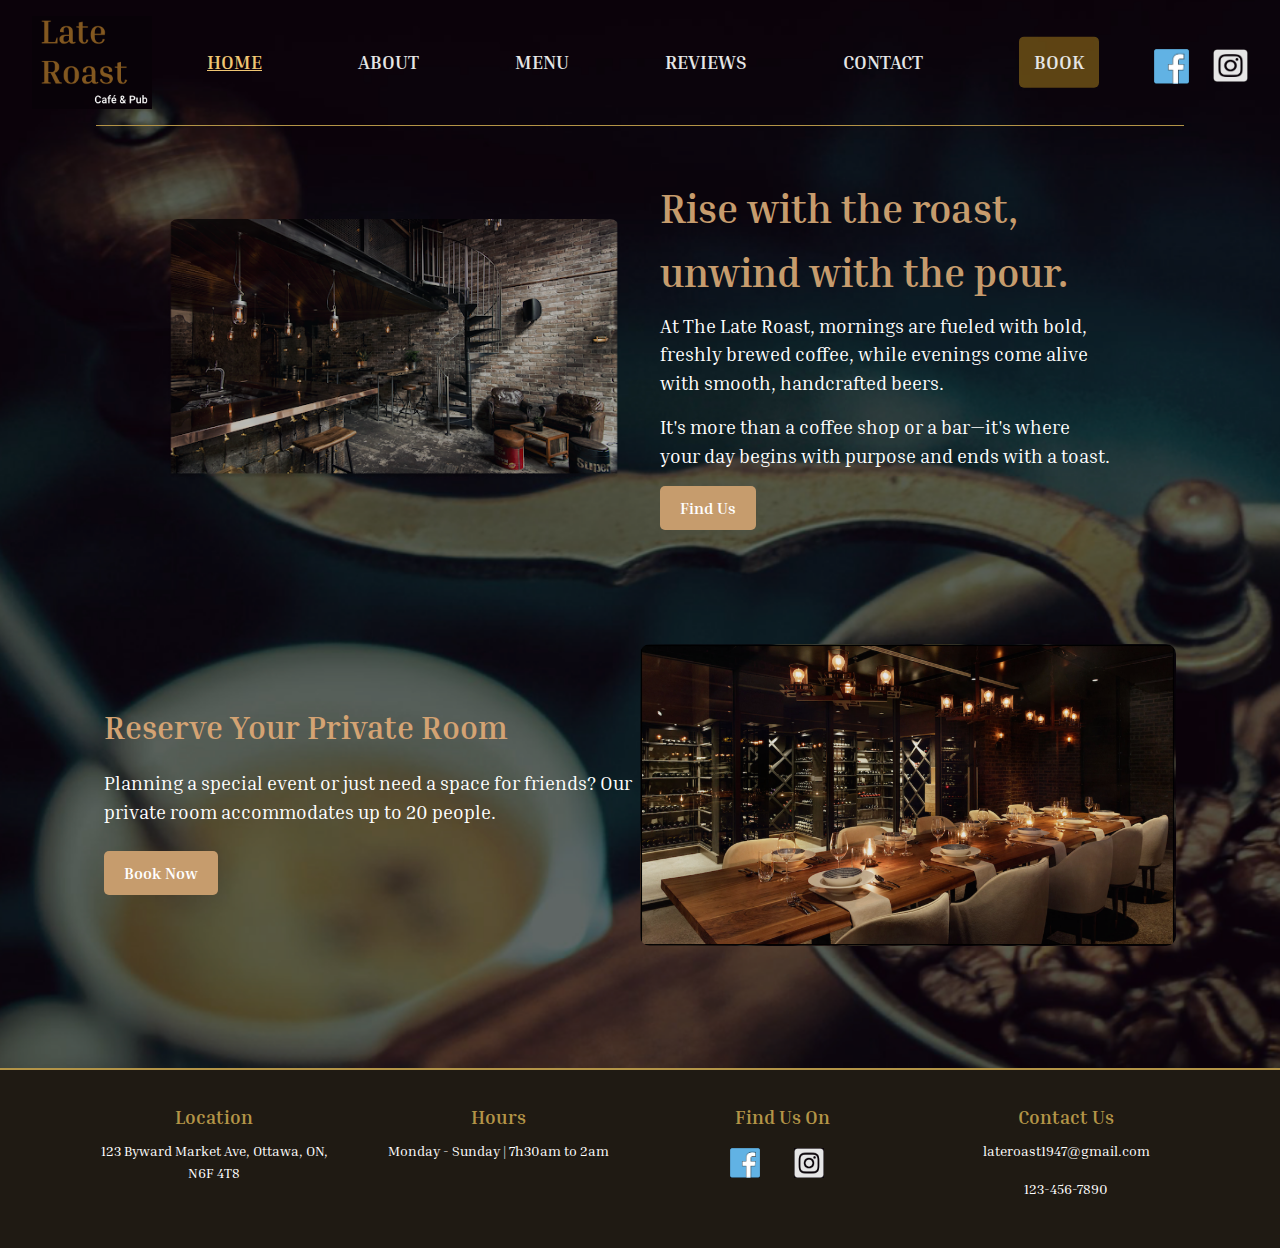
<file: index.html>
<!DOCTYPE html>
<html lang="en">
  <head>
    <meta charset="UTF-8" />
    <meta name="viewport" content="width=device-width, initial-scale=1.0" />
    <meta />
    <title>The Late Roast | Home</title>
    <!-- CSS Link -->
    <link rel="stylesheet" href="css/style.css" />
    <!-- JavaScript defer toload after HTML -->
    <script defer src="js/script.js"></script>
  </head>
  <body id="home">
    <!-- ========== HEADER ========== -->
    <header id="main-header">
      <div class="logo">
        <a href="index.html">
          <img src="images/Late Roast Logo.png" alt="The Late Roast Logo" />
        </a>
      </div>
      <nav class="main-nav">
        <ul>
          <li><a href="index.html" class="active">Home</a></li>
          <li><a href="about.html">About</a></li>
          <li><a href="menu.html">Menu</a></li>
          <li><a href="reviews.html">Reviews</a></li>
          <li><a href="contact.html">Contact</a></li>
          <li class="book-button">
            <a href="book.html">Book</a>
            <div class="book-bg"></div>
            <!-- Semi-transparent rectangle -->
          </li>
        </ul>
      </nav>
      <!-- Social Media Icons -->
      <div class="social-icons">
        <a href="https://www.facebook.com" target="_blank">
          <img src="images/Facebook Icon.png" alt="Facebook" />
        </a>
        <a href="https://www.instagram.com" target="_blank">
          <img src="images/IG Logo.png" alt="Instagram" />
        </a>
      </div>
    </header>

    <!-- Shorter Golden Line -->
    <div class="header-line"></div>

    <!-- ========== Home SECTION ========== -->
    <!-- HERO SECTION -->
    <section class="hero">
      <div class="hero-container">
        <div class="hero-image">
          <img src="images/image 1 (P1).png" alt="Cafe Interior" />
        </div>
        <div class="hero-content">
          <h1>Rise with the roast, unwind with the pour.</h1>
          <p>
            At The Late Roast, mornings are fueled with bold, freshly brewed
            coffee, while evenings come alive with smooth, handcrafted beers.
          </p>
          <p>
            It's more than a coffee shop or a bar—it's where your day begins
            with purpose and ends with a toast.
          </p>
          <button class="btn-gold">Find Us</button>
        </div>
      </div>
    </section>

    <!-- PRIVATE ROOM SECTION -->
    <section class="private-room">
      <div class="private-room-content">
        <h2>Reserve Your Private Room</h2>
        <p>
          Planning a special event or just need a space for friends? Our private
          room accommodates up to 20 people.
        </p>
        <button class="btn-gold">Book Now</button>
      </div>
      <div class="private-room-image">
        <img src="images/image 1 (P6).png" alt="Private Room" />
      </div>
    </section>

    <!-- ========== FOOTER ========== -->
    <footer id="main-footer">
      <div class="footer-container">
        <!-- Location Section -->
        <div class="footer-section">
          <h3>Location</h3>
          <p>123 Byward Market Ave, Ottawa, ON, N6F 4T8</p>
        </div>

        <!-- Hours Section -->
        <div class="footer-section">
          <h3>Hours</h3>
          <p>Monday - Sunday | 7h30am to 2am</p>
        </div>

        <!-- Social Media Section -->
        <div class="footer-section">
          <h3>Find Us On</h3>
          <div class="social-icons">
            <a href="https://www.facebook.com" target="_blank">
              <img src="images/Facebook Icon.png" alt="Facebook" />
            </a>
            <a href="https://www.instagram.com" target="_blank">
              <img src="images/IG Logo.png" alt="Instagram" />
            </a>
          </div>

          <!-- Contact Section -->
        </div>
        <div class="footer-section">
          <h3>Contact Us</h3>
          <p>lateroast1947@gmail.com</p>
          <p>123-456-7890</p>
        </div>
      </div>
    </footer>
  </body>
</html>
</file>
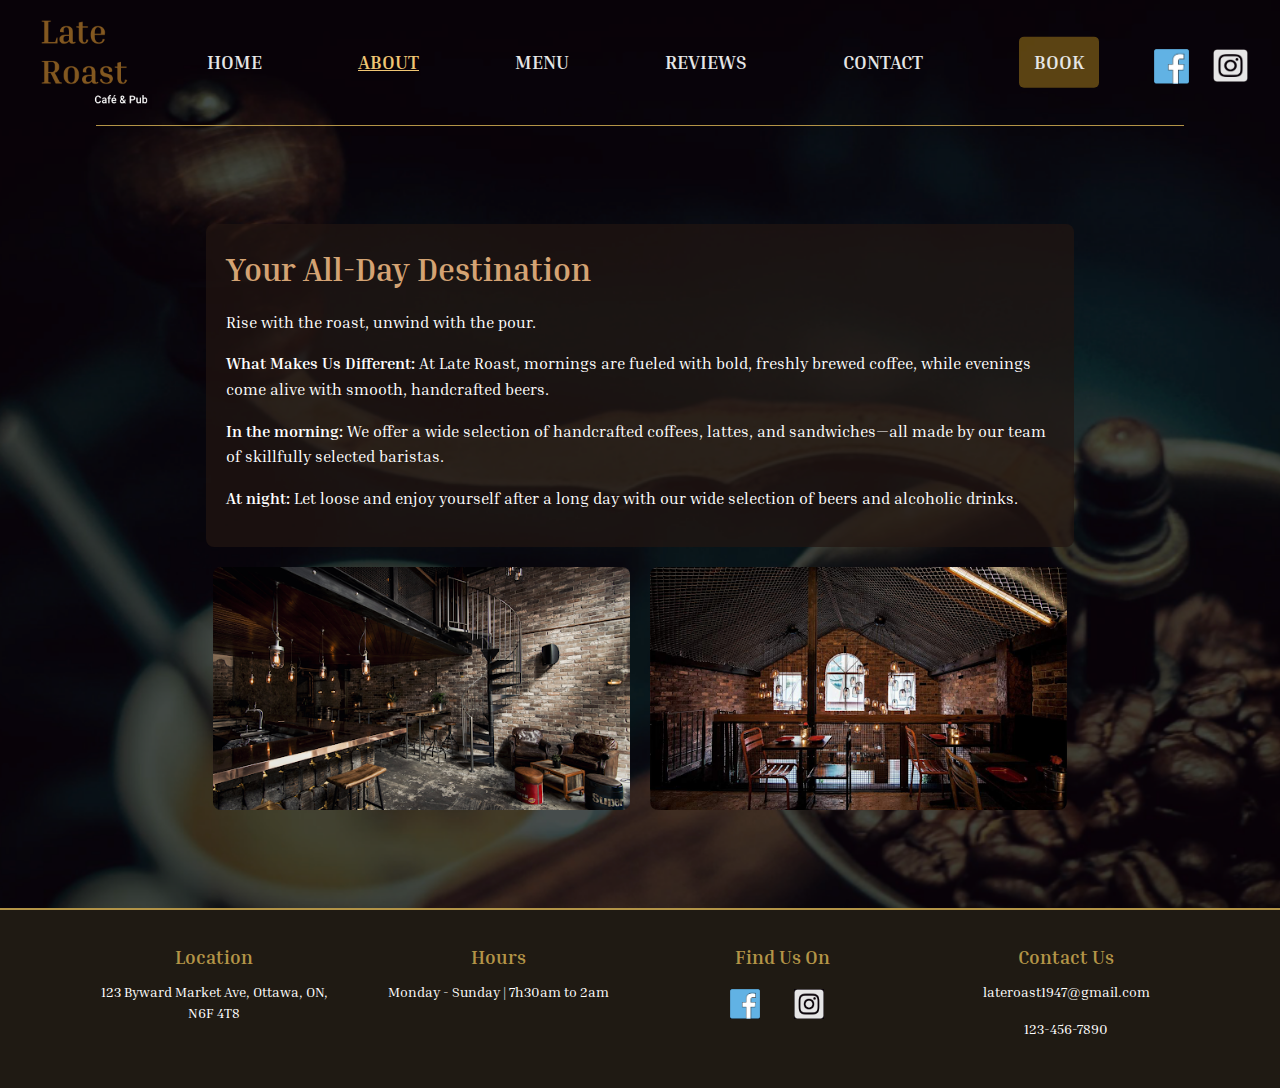
<file: about.html>
<!DOCTYPE html>
<html lang="en">
  <head>
    <meta charset="UTF-8" />
    <meta name="viewport" content="width=device-width, initial-scale=1.0" />
    <meta />
    <title>The Late Roast | About</title>
    <!-- Link to CSS & JS -->
    <link rel="stylesheet" href="css/style.css" />
    <script defer src="js/script.js"></script>
  </head>
  <body id="about">
    <!-- ========== HEADER ========== -->
    <header id="main-header">
      <div class="logo">
        <a href="index.html">
          <img src="images/Late Roast Logo.png" alt="The Late Roast Logo" />
        </a>
      </div>
      <nav class="main-nav">
        <ul>
          <li><a href="index.html">Home</a></li>
          <li><a href="about.html" class="active">About</a></li>
          <li><a href="menu.html">Menu</a></li>
          <li><a href="reviews.html">Reviews</a></li>
          <li><a href="contact.html">Contact</a></li>
          <li class="book-button">
            <a href="book.html">Book</a>
            <div class="book-bg"></div>
            <!-- Semi-transparent rectangle -->
          </li>
        </ul>
      </nav>
      <!-- Social Media Icons -->
      <div class="social-icons">
        <a href="https://www.facebook.com" target="_blank">
          <img src="images/Facebook Icon.png" alt="Facebook" />
        </a>
        <a href="https://www.instagram.com" target="_blank">
          <img src="images/IG Logo.png" alt="Instagram" />
        </a>
      </div>
    </header>
    <!-- Shorter Golden Line -->
    <div class="header-line"></div>

    <!-- ========== ABOUT-SPECIFIC SECTION ========== -->
    <section id="about-section">
      <div class="about-text">
        <h2>Your All-Day Destination</h2>
        <p>Rise with the roast, unwind with the pour.</p>
        <p>
          <strong>What Makes Us Different:</strong> At Late Roast, mornings are
          fueled with bold, freshly brewed coffee, while evenings come alive
          with smooth, handcrafted beers.
        </p>
        <p>
          <strong>In the morning:</strong> We offer a wide selection of
          handcrafted coffees, lattes, and sandwiches—all made by our team of
          skillfully selected baristas.
        </p>
        <p>
          <strong>At night:</strong> Let loose and enjoy yourself after a long
          day with our wide selection of beers and alcoholic drinks.
        </p>
      </div>

      <div class="about-images">
        <img src="images/image 1 (P2).png" alt="Bar Interior" />
        <img src="images/image 2 (P2).png" alt="Lounge Seating" />
      </div>
    </section>

    <!-- ========== FOOTER ========== -->
    <footer id="main-footer">
      <div class="footer-container">
        <!-- Location Section -->
        <div class="footer-section">
          <h3>Location</h3>
          <p>123 Byward Market Ave, Ottawa, ON, N6F 4T8</p>
        </div>

        <!-- Hours Section -->
        <div class="footer-section">
          <h3>Hours</h3>
          <p>Monday - Sunday | 7h30am to 2am</p>
        </div>

        <!-- Social Media Section -->
        <div class="footer-section">
          <h3>Find Us On</h3>
          <div class="social-icons">
            <a href="https://www.facebook.com" target="_blank">
              <img src="images/Facebook Icon.png" alt="Facebook" />
            </a>
            <a href="https://www.instagram.com" target="_blank">
              <img src="images/IG Logo.png" alt="Instagram" />
            </a>
          </div>

          <!-- Contact Section -->
        </div>
        <div class="footer-section">
          <h3>Contact Us</h3>
          <p>lateroast1947@gmail.com</p>
          <p>123-456-7890</p>
        </div>
      </div>
    </footer>
  </body>
</html>
</file>
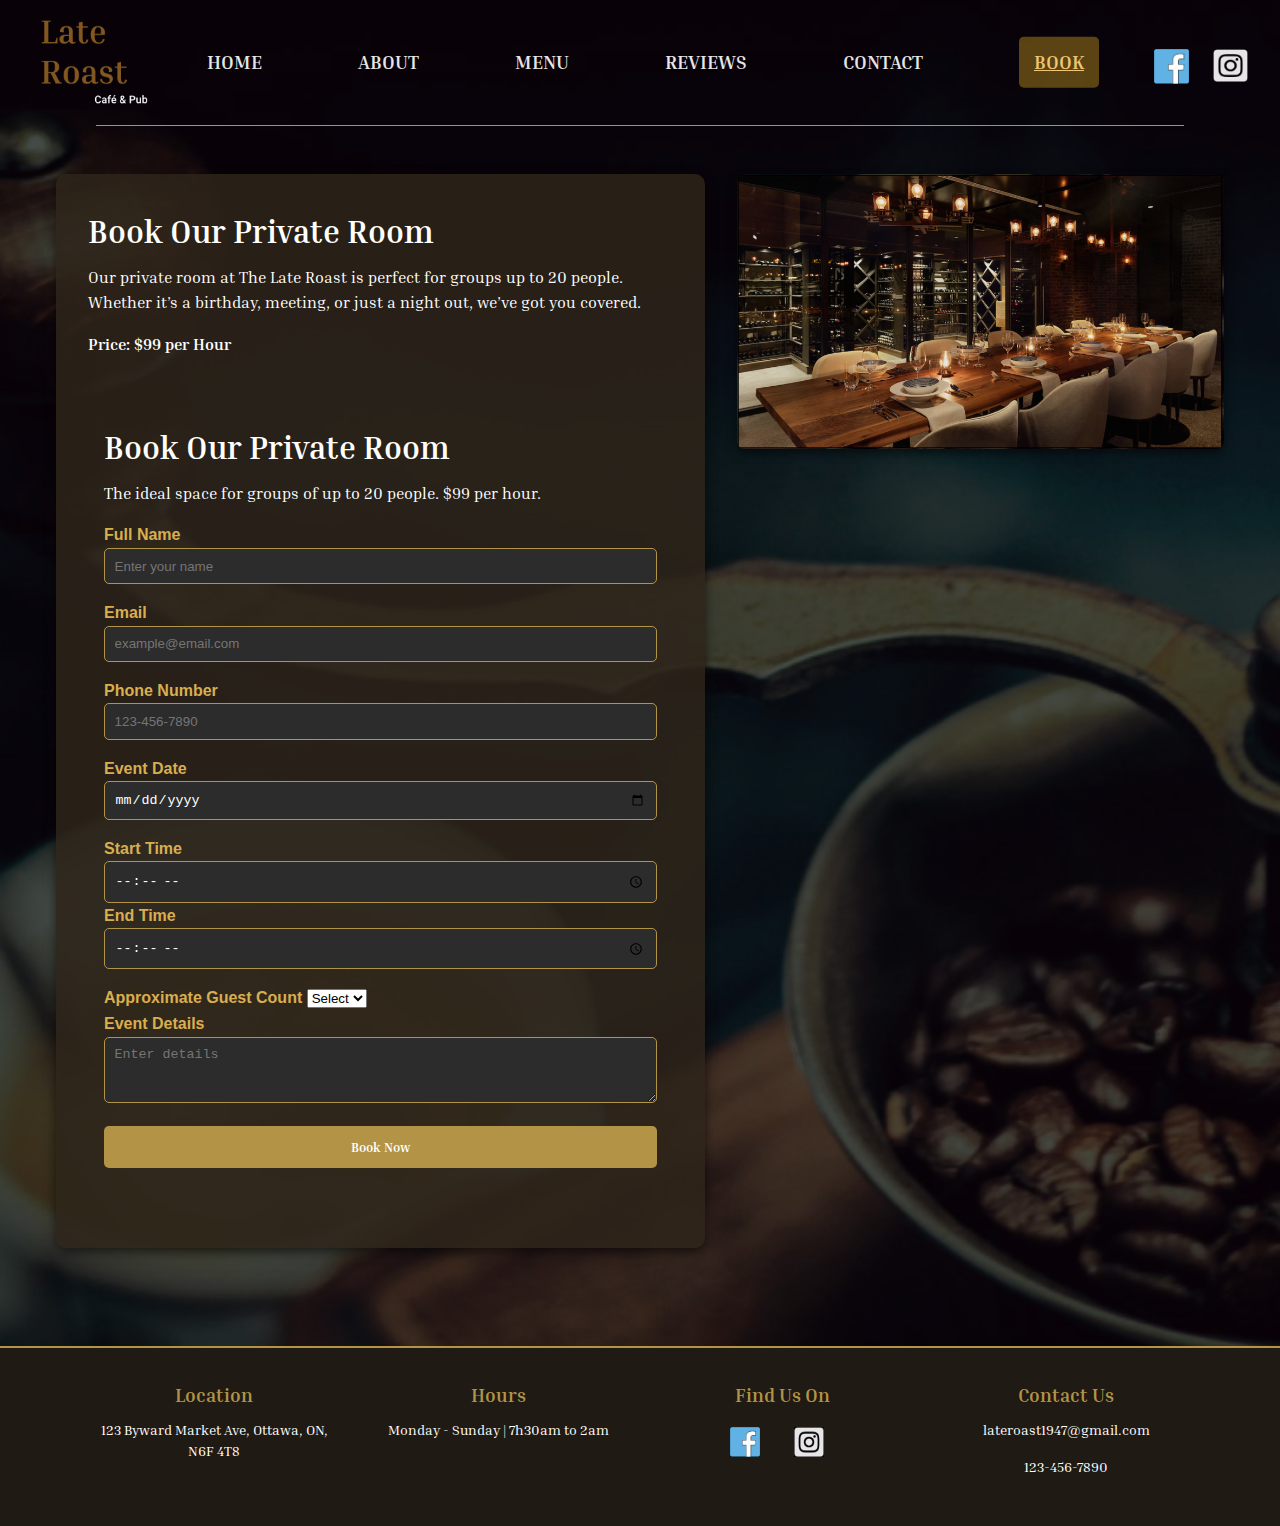
<file: book.html>
<!DOCTYPE html>
<html lang="en">
  <head>
    <meta charset="UTF-8" />
    <meta name="viewport" content="width=device-width, initial-scale=1.0" />
    <meta
      name="description"
      content="Get in touch with The Late Roast—location, hours, and contact information."
    />
    <link rel="stylesheet" href="css/style.css" />
    <script defer src="js/script.js"></script>
  </head>
  <body id="contact">
    <!-- HEADER -->
    <header id="main-header">
      <div class="logo">
        <a href="index.html">
          <img src="images/Late Roast Logo.png" alt="The Late Roast Logo" />
        </a>
      </div>
      <nav class="main-nav">
        <ul>
          <li><a href="index.html" >Home</a></li>
          <li><a href="about.html">About</a></li>
          <li><a href="menu.html">Menu</a></li>
          <li><a href="reviews.html">Reviews</a></li>
          <li><a href="contact.html">Contact</a></li>
          <li class="book-button">
            <a href="book.html"class="active">Book</a>
            <div class="book-bg"></div>
            <!-- Semi-transparent rectangle -->
          </li>
        </ul>
      </nav>
      <!-- Social Media Icons -->
      <div class="social-icons">
        <a href="https://www.facebook.com" target="_blank">
          <img src="images/Facebook Icon.png" alt="Facebook" />
        </a>
        <a href="https://www.instagram.com" target="_blank">
          <img src="images/IG Logo.png" alt="Instagram" />
        </a>
      </div>
    </header>
    <!-- Shorter Golden Line -->
    <div class="header-line"></div>
  <body id="book">
  <!-- ========== BOOKING SECTION ========== -->
  <section id="booking-section">
    <div class="booking-container">
      <h1>Book Our Private Room</h1>
      <p>
        Our private room at The Late Roast is perfect for groups up to 20 people. 
        Whether it’s a birthday, meeting, or just a night out, we’ve got you covered.
      </p>
      <p><strong>Price: $99 per Hour</strong></p>
      
      <!-- BOOKING FORM -->
      <section id="booking">
        <h1>Book Our Private Room</h1>
        <p>The ideal space for groups of up to 20 people. $99 per hour.</p>
        <form id="booking-form" class="booking-form">
            <div class="form-group">
                <label for="fullName">Full Name</label>
                <input type="text" id="fullName" placeholder="Enter your name" required>
            </div>
        
            <div class="form-group">
                <label for="email">Email</label>
                <input type="email" id="email" placeholder="example@email.com" required>
            </div>
        
            <div class="form-group">
                <label for="phone">Phone Number</label>
                <input type="tel" id="phone" placeholder="123-456-7890" required>
            </div>
        
            <div class="form-group">
                <label for="eventDate">Event Date</label>
                <input type="date" id="eventDate" required>
            </div>
        
            <div class="time-group">
                <div class="form-group">
                    <label for="startTime">Start Time</label>
                    <input type="time" id="startTime" required>
                </div>
                <div class="form-group">
                    <label for="endTime">End Time</label>
                    <input type="time" id="endTime" required>
                </div>
            </div>
        
            <div class="guest-event-group">
                <div class="form-group">
                    <label for="guestCount">Approximate Guest Count</label>
                    <select id="guestCount" required>
                        <option value="">Select</option>
                        <option value="5">5</option>
                        <option value="10">10</option>
                        <option value="15">15</option>
                        <option value="20">20</option>
                    </select>
                </div>
        
                <div class="form-group">
                    <label for="eventDetails">Event Details</label>
                    <textarea id="eventDetails" rows="3" placeholder="Enter details"></textarea>
                </div>
            </div>
        
            <button type="submit" class="btn-book">Book Now</button>
        </form>
        

      <!-- Error Message  -->
      <p id="booking-error" class="error-message" style="display: none; color: red;">
      </p>
    </div>

      <div class="booking-image">
        <img src="images/image 1 (P6).png" alt="Private Room Setup" />
      </div>
    </section>

    <!-- ========== FOOTER ========== -->
    <footer id="main-footer">
      <div class="footer-container">
        <!-- Location Section -->
        <div class="footer-section">
          <h3>Location</h3>
          <p>123 Byward Market Ave, Ottawa, ON, N6F 4T8</p>
        </div>

        <!-- Hours Section -->
        <div class="footer-section">
          <h3>Hours</h3>
          <p>Monday - Sunday | 7h30am to 2am</p>
        </div>

        <!-- Social Media Section -->
        <div class="footer-section">
          <h3>Find Us On</h3>
          <div class="social-icons">
            <a href="https://www.facebook.com" target="_blank">
              <img src="images/Facebook Icon.png" alt="Facebook" />
            </a>
            <a href="https://www.instagram.com" target="_blank">
              <img src="images/IG Logo.png" alt="Instagram" />
            </a>
          </div>

          <!-- Contact Section -->
        </div>
        <div class="footer-section">
          <h3>Contact Us</h3>
          <p>lateroast1947@gmail.com</p>
          <p>123-456-7890</p>
        </div>
      </div>
    </footer>
  </body>
</html>
</file>
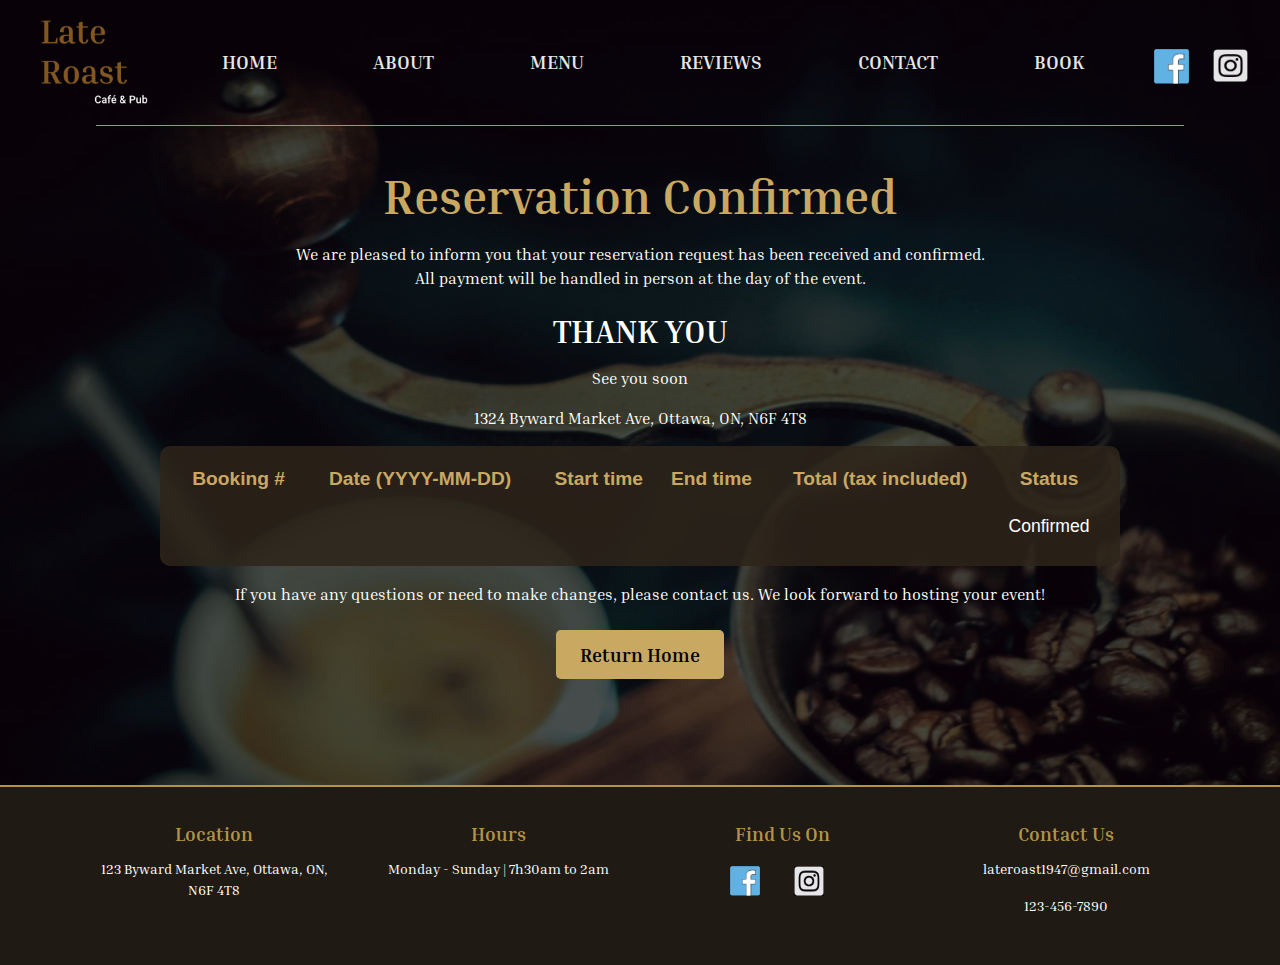
<file: confirmation.html>
<!DOCTYPE html>
<html lang="en">
  <head>
    <meta charset="UTF-8" />
    <meta name="viewport" content="width=device-width, initial-scale=1.0" />
    <meta
      name="description"
      content="Get in touch with The Late Roast—location, hours, and contact information."
    />
    <link rel="stylesheet" href="css/style.css" />
    <script defer src="js/script.js"></script>
  </head>
  <body id="contact">
    <!-- HEADER -->
    <header id="main-header">
      <div class="logo">
        <a href="index.html">
          <img src="images/Late Roast Logo.png" alt="The Late Roast Logo" />
        </a>
      </div>
      <nav class="main-nav">
        <ul>
          <li><a href="index.html">Home</a></li>
          <li><a href="about.html">About</a></li>
          <li><a href="menu.html">Menu</a></li>
          <li><a href="reviews.html">Reviews</a></li>
          <li><a href="contact.html" >Contact</a></li>
          <li><a href="book.html" >Book</a></li>
        </ul>
      </nav>
      <!-- Social Media Icons -->
      <div class="social-icons">
        <a href="https://www.facebook.com" target="_blank">
          <img src="images/Facebook Icon.png" alt="Facebook" />
        </a>
        <a href="https://www.instagram.com" target="_blank">
          <img src="images/IG Logo.png" alt="Instagram" />
        </a>
      </div>
    </header>
    <!-- Shorter Golden Line -->
    <div class="header-line"></div>
  <body id="book">

    <!-- CONFIRMATION CONTENT -->
    <section id="confirmation-section">
      <h2>Reservation Confirmed</h2>
      <p>
        We are pleased to inform you that your reservation request has been
        received and confirmed.<br />
        All payment will be handled in person at the day of the event.
      </p>

      <h1>THANK YOU</h1>
      <p>See you soon</p>
      <p>1324 Byward Market Ave, Ottawa, ON, N6F 4T8</p>

      <table class="confirmation-table">
        <thead>
          <tr>
            <th>Booking #</th>
            <th>Date (YYYY-MM-DD)</th>
            <th>Start time</th>
            <th>End time</th>
            <th>Total (tax included)</th>
            <th>Status</th>
          </tr>
        </thead>
        <tbody>
          <tr>
            <td id="bookingId"></td>
            <td id="date"></td>
            <td id="startTime"></td>
            <td id="endTime"></td>
            <td id="totalCost"></td>
            <td>Confirmed</td>
          </tr>
        </tbody>
      </table>
      

      <p>
        If you have any questions or need to make changes, please contact us. We
        look forward to hosting your event!
      </p>
      <button onclick="window.location.href='index.html'">Return Home</button>
    </section>

    <!-- ========== FOOTER ========== -->
    <footer id="main-footer">
      <div class="footer-container">
        <!-- Location Section -->
        <div class="footer-section">
          <h3>Location</h3>
          <p>123 Byward Market Ave, Ottawa, ON, N6F 4T8</p>
        </div>

        <!-- Hours Section -->
        <div class="footer-section">
          <h3>Hours</h3>
          <p>Monday - Sunday | 7h30am to 2am</p>
        </div>

        <!-- Social Media Section -->
        <div class="footer-section">
          <h3>Find Us On</h3>
          <div class="social-icons">
            <a href="https://www.facebook.com" target="_blank">
              <img src="images/Facebook Icon.png" alt="Facebook" />
            </a>
            <a href="https://www.instagram.com" target="_blank">
              <img src="images/IG Logo.png" alt="Instagram" />
            </a>
          </div>

          <!-- Contact Section -->
        </div>
        <div class="footer-section">
          <h3>Contact Us</h3>
          <p>lateroast1947@gmail.com</p>
          <p>123-456-7890</p>
        </div>
      </div>
    </footer>
  </body>
</html>
</file>
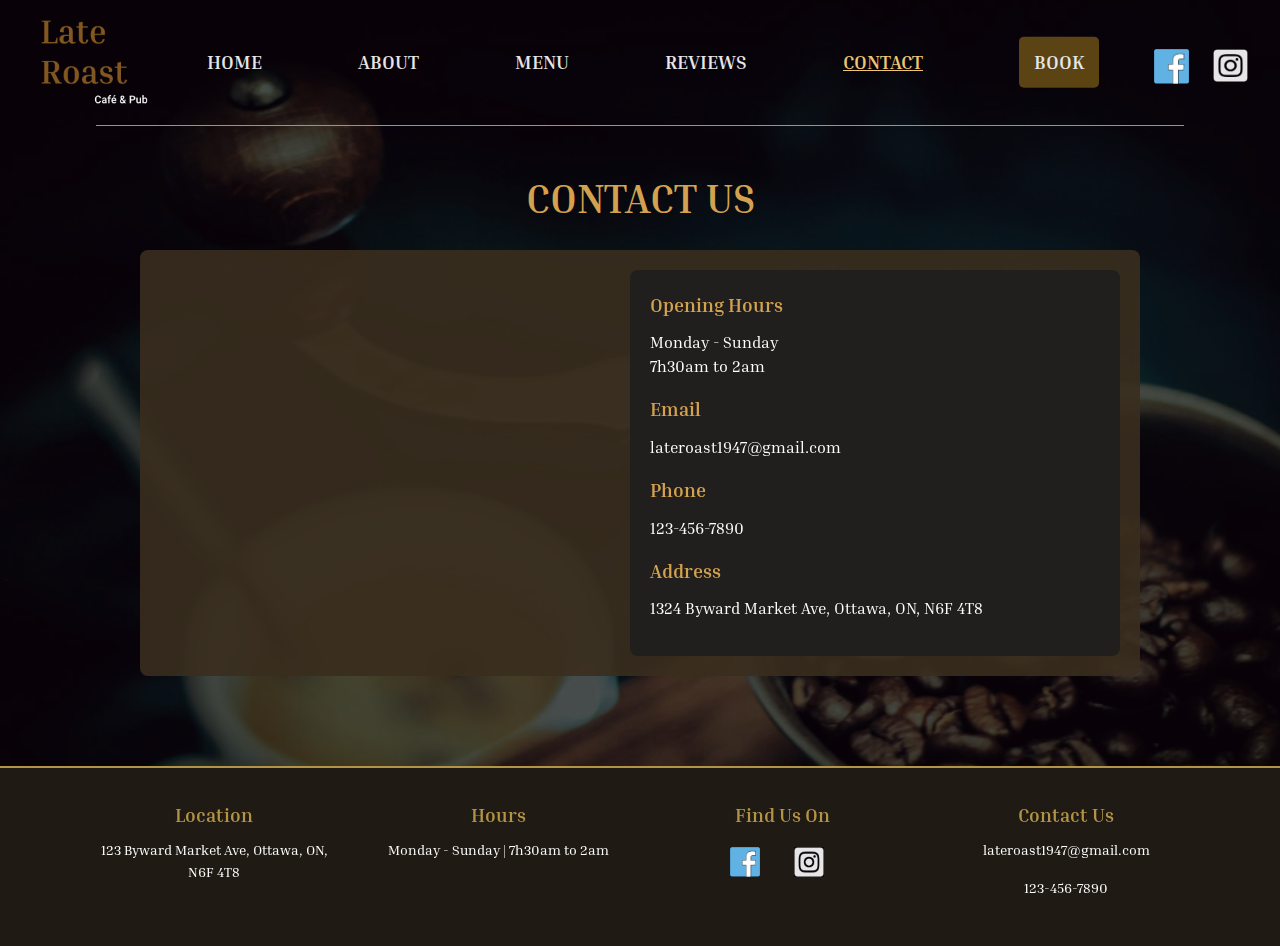
<file: contact.html>
<!DOCTYPE html>
<html lang="en">
  <head>
    <meta charset="UTF-8" />
    <meta name="viewport" content="width=device-width, initial-scale=1.0" />
    <meta
      name="description"
      content="Get in touch with The Late Roast—location, hours, and contact information."
    />
    <link rel="stylesheet" href="css/style.css" />
    <script defer src="js/script.js"></script>
  </head>
  <body id="contact">
    <!-- HEADER -->
    <header id="main-header">
      <div class="logo">
        <a href="index.html">
          <img src="images/Late Roast Logo.png" alt="The Late Roast Logo" />
        </a>
      </div>
      <nav class="main-nav">
        <ul>
          <li><a href="index.html">Home</a></li>
          <li><a href="about.html">About</a></li>
          <li><a href="menu.html">Menu</a></li>
          <li><a href="reviews.html">Reviews</a></li>
          <li><a href="contact.html" class="active">Contact</a></li>
          <li class="book-button">
            <a href="book.html">Book</a>
            <div class="book-bg"></div>
            <!-- Semi-transparent rectangle -->
          </li>
        </ul>
      </nav>
      <!-- Social Media Icons -->
      <div class="social-icons">
        <a href="https://www.facebook.com" target="_blank">
          <img src="images/Facebook Icon.png" alt="Facebook" />
        </a>
        <a href="https://www.instagram.com" target="_blank">
          <img src="images/IG Logo.png" alt="Instagram" />
        </a>
      </div>
    </header>
    <!-- Shorter Golden Line -->
    <div class="header-line"></div>

    <!-- ========== CONTACT SECTION ========== -->
    <section id="contact-section">
      <h2 class="contact-title">CONTACT US</h2>

      <div class="contact-container">
        <!-- Map Embed -->
        <div class="contact-map">
          <iframe
            src="https://www.google.com/maps/embed?pb=!1m18!1m12!1m3!1d2795.3642569842866!2d-75.69398268444088!3d45.42739697910019!2m3!1f0!2f0!3f0!3m2!1i1024!2i768!4f13.1!3m3!1m2!1s0x4cce04ffbb7aa00f%3A0x9c1f08ddaaef6594!2s55%20ByWard%20Market%20Square%2C%20Ottawa%2C%20ON%20K1N%209C3!5e0!3m2!1sen!2sca!4v1617747254321!5m2!1sen!2sca"
            width="100%"
            height="350px"
            style="border: 0"
            allowfullscreen=""
            loading="lazy"
          >
          </iframe>
        </div>

        <!-- Contact Information -->
        <div class="contact-info">
          <h3 class="contact-heading">Opening Hours</h3>
          <p>
            Monday - Sunday <br />
            7h30am to 2am
          </p>

          <h3 class="contact-heading">Email</h3>
          <p>lateroast1947@gmail.com</p>

          <h3 class="contact-heading">Phone</h3>
          <p>123-456-7890</p>

          <h3 class="contact-heading">Address</h3>
          <p>1324 Byward Market Ave, Ottawa, ON, N6F 4T8</p>
        </div>
      </div>
    </section>

    <!-- ========== FOOTER ========== -->
    <footer id="main-footer">
      <div class="footer-container">
        <!-- Location Section -->
        <div class="footer-section">
          <h3>Location</h3>
          <p>123 Byward Market Ave, Ottawa, ON, N6F 4T8</p>
        </div>

        <!-- Hours Section -->
        <div class="footer-section">
          <h3>Hours</h3>
          <p>Monday - Sunday | 7h30am to 2am</p>
        </div>

        <!-- Social Media Section -->
        <div class="footer-section">
          <h3>Find Us On</h3>
          <div class="social-icons">
            <a href="https://www.facebook.com" target="_blank">
              <img src="images/Facebook Icon.png" alt="Facebook" />
            </a>
            <a href="https://www.instagram.com" target="_blank">
              <img src="images/IG Logo.png" alt="Instagram" />
            </a>
          </div>

          <!-- Contact Section -->
        </div>
        <div class="footer-section">
          <h3>Contact Us</h3>
          <p>lateroast1947@gmail.com</p>
          <p>123-456-7890</p>
        </div>
      </div>
    </footer>
  </body>
</html>
</file>
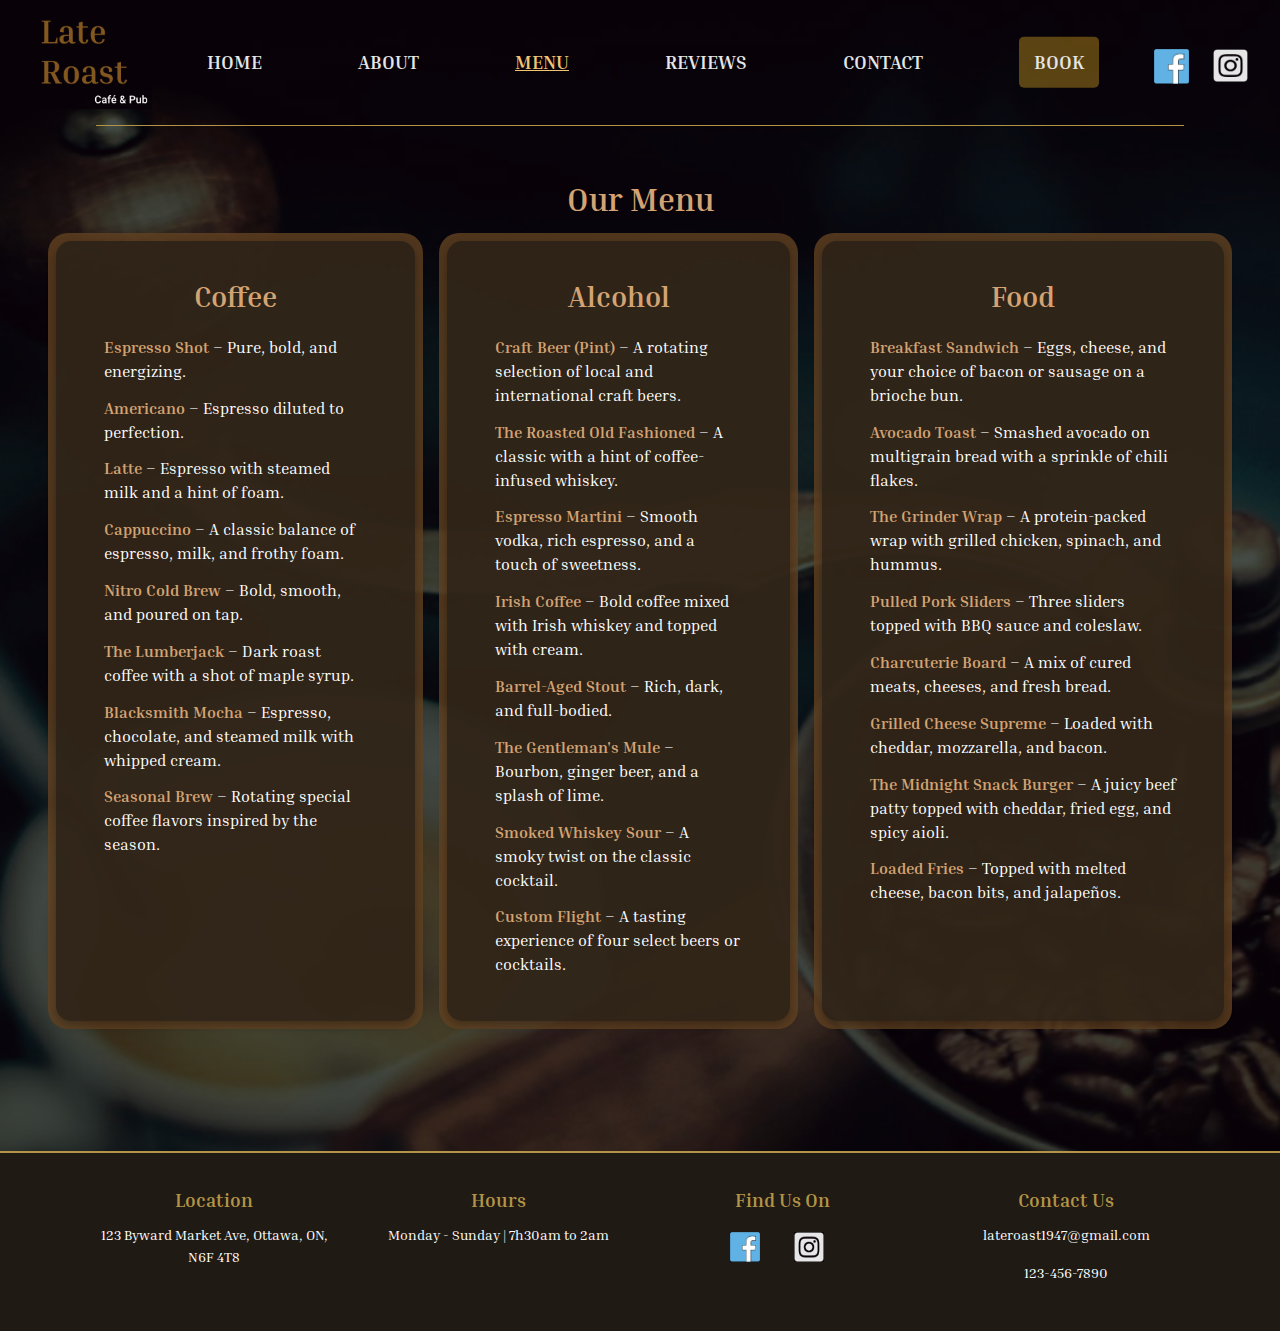
<file: menu.html>
<!DOCTYPE html>
<html lang="en">
  <head>
    <meta charset="UTF-8" />
    <meta name="viewport" content="width=device-width, initial-scale=1.0" />
    <title>The Late Roast | Menu</title>
    <link rel="stylesheet" href="css/style.css" />
  </head>
  <body id="menu">
    <!-- ========== HEADER ========== -->
    <header id="main-header">
      <div class="logo">
        <a href="index.html">
          <img src="images/Late Roast Logo.png" alt="The Late Roast Logo" />
        </a>
      </div>
      <nav class="main-nav">
        <ul>
          <li><a href="index.html">Home</a></li>
          <li><a href="about.html">About</a></li>
          <li><a href="menu.html" class="active">Menu</a></li>
          <li><a href="reviews.html">Reviews</a></li>
          <li><a href="contact.html">Contact</a></li>
          <li class="book-button">
            <a href="book.html">Book</a>
            <div class="book-bg"></div>
            <!-- Semi-transparent rectangle -->
          </li>
        </ul>
      </nav>
      <!-- Social Media Icons -->
      <div class="social-icons">
        <a href="https://www.facebook.com" target="_blank">
          <img src="images/Facebook Icon.png" alt="Facebook" />
        </a>
        <a href="https://www.instagram.com" target="_blank">
          <img src="images/IG Logo.png" alt="Instagram" />
        </a>
      </div>
    </header>
    <!-- Shorter Golden Line -->
    <div class="header-line"></div>

    <!-- ========== MENU SECTION ========== -->
    <section class="menu-section">
      <h2 class="menu-title">Our Menu</h2>

      <div class="menu-container">
        <!-- Coffee Section -->
        <div class="menu-category">
          <h3>Coffee</h3>
          <p class="menu-item">
            <strong>Espresso Shot</strong> – Pure, bold, and energizing.
          </p>
          <p class="menu-item">
            <strong>Americano</strong> – Espresso diluted to perfection.
          </p>
          <p class="menu-item">
            <strong>Latte</strong> – Espresso with steamed milk and a hint of
            foam.
          </p>
          <p class="menu-item">
            <strong>Cappuccino</strong> – A classic balance of espresso, milk,
            and frothy foam.
          </p>
          <p class="menu-item">
            <strong>Nitro Cold Brew</strong> – Bold, smooth, and poured on tap.
          </p>
          <p class="menu-item">
            <strong>The Lumberjack</strong> – Dark roast coffee with a shot of
            maple syrup.
          </p>
          <p class="menu-item">
            <strong>Blacksmith Mocha</strong> – Espresso, chocolate, and steamed
            milk with whipped cream.
          </p>
          <p class="menu-item">
            <strong>Seasonal Brew</strong> – Rotating special coffee flavors
            inspired by the season.
          </p>
        </div>

        <!-- Alcohol Section -->
        <div class="menu-category">
          <h3>Alcohol</h3>
          <p class="menu-item">
            <strong>Craft Beer (Pint)</strong> – A rotating selection of local
            and international craft beers.
          </p>
          <p class="menu-item">
            <strong>The Roasted Old Fashioned</strong> – A classic with a hint
            of coffee-infused whiskey.
          </p>
          <p class="menu-item">
            <strong>Espresso Martini</strong> – Smooth vodka, rich espresso, and
            a touch of sweetness.
          </p>
          <p class="menu-item">
            <strong>Irish Coffee</strong> – Bold coffee mixed with Irish whiskey
            and topped with cream.
          </p>
          <p class="menu-item">
            <strong>Barrel-Aged Stout</strong> – Rich, dark, and full-bodied.
          </p>
          <p class="menu-item">
            <strong>The Gentleman's Mule</strong> – Bourbon, ginger beer, and a
            splash of lime.
          </p>
          <p class="menu-item">
            <strong>Smoked Whiskey Sour</strong> – A smoky twist on the classic
            cocktail.
          </p>
          <p class="menu-item">
            <strong>Custom Flight</strong> – A tasting experience of four select
            beers or cocktails.
          </p>
        </div>

        <!-- Food Section -->
        <div class="menu-category">
          <h3>Food</h3>
          <p class="menu-item">
            <strong>Breakfast Sandwich</strong> – Eggs, cheese, and your choice
            of bacon or sausage on a brioche bun.
          </p>
          <p class="menu-item">
            <strong>Avocado Toast</strong> – Smashed avocado on multigrain bread
            with a sprinkle of chili flakes.
          </p>
          <p class="menu-item">
            <strong>The Grinder Wrap</strong> – A protein-packed wrap with
            grilled chicken, spinach, and hummus.
          </p>
          <p class="menu-item">
            <strong>Pulled Pork Sliders</strong> – Three sliders topped with BBQ
            sauce and coleslaw.
          </p>
          <p class="menu-item">
            <strong>Charcuterie Board</strong> – A mix of cured meats, cheeses,
            and fresh bread.
          </p>
          <p class="menu-item">
            <strong>Grilled Cheese Supreme</strong> – Loaded with cheddar,
            mozzarella, and bacon.
          </p>
          <p class="menu-item">
            <strong>The Midnight Snack Burger</strong> – A juicy beef patty
            topped with cheddar, fried egg, and spicy aioli.
          </p>
          <p class="menu-item">
            <strong>Loaded Fries</strong> – Topped with melted cheese, bacon
            bits, and jalapeños.
          </p>
        </div>
      </div>
    </section>

    <!-- ========== FOOTER ========== -->
    <footer id="main-footer">
      <div class="footer-container">
        <!-- Location Section -->
        <div class="footer-section">
          <h3>Location</h3>
          <p>123 Byward Market Ave, Ottawa, ON, N6F 4T8</p>
        </div>

        <!-- Hours Section -->
        <div class="footer-section">
          <h3>Hours</h3>
          <p>Monday - Sunday | 7h30am to 2am</p>
        </div>

        <!-- Social Media Section -->
        <div class="footer-section">
          <h3>Find Us On</h3>
          <div class="social-icons">
            <a href="https://www.facebook.com" target="_blank">
              <img src="images/Facebook Icon.png" alt="Facebook" />
            </a>
            <a href="https://www.instagram.com" target="_blank">
              <img src="images/IG Logo.png" alt="Instagram" />
            </a>
          </div>

          <!-- Contact Section -->
        </div>
        <div class="footer-section">
          <h3>Contact Us</h3>
          <p>lateroast1947@gmail.com</p>
          <p>123-456-7890</p>
        </div>
      </div>
    </footer>
  </body>
</html>
</file>
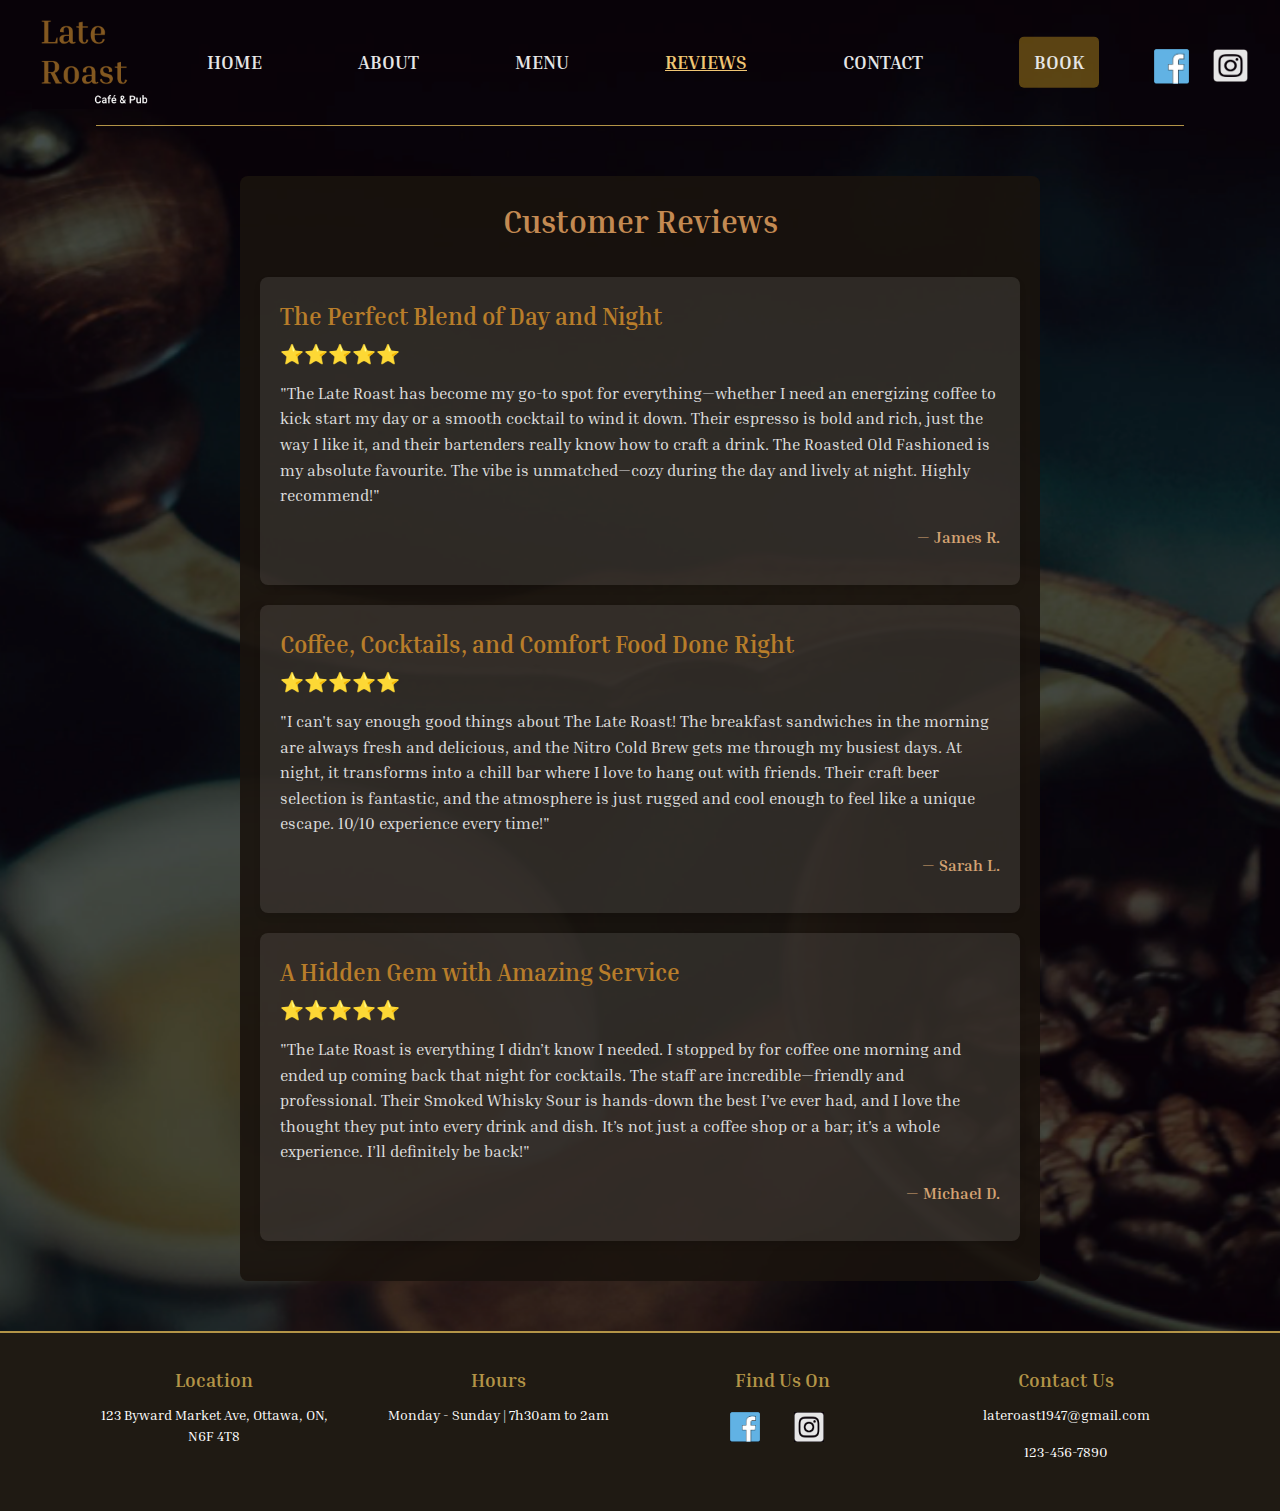
<file: reviews.html>
<!DOCTYPE html>
<html lang="en">
  <head>
    <meta charset="UTF-8" />
    <meta name="viewport" content="width=device-width, initial-scale=1.0" />
    <meta />
    <!-- CSS Link -->
    <link rel="stylesheet" href="css/style.css" />
    <!-- JavaScript defer toload after HTML -->
    <script defer src="js/script.js"></script>
  </head>
  <body id="reviews">
    <!-- ========== HEADER ========== -->
    <header id="main-header">
      <div class="logo">
        <a href="index.html">
          <img src="images/Late Roast Logo.png" alt="The Late Roast Logo" />
        </a>
      </div>
      <nav class="main-nav">
        <ul>
          <li><a href="index.html">Home</a></li>
          <li><a href="about.html">About</a></li>
          <li><a href="menu.html">Menu</a></li>
          <li><a href="reviews.html" class="active">Reviews</a></li>
          <li><a href="contact.html">Contact</a></li>
          <li class="book-button">
            <a href="book.html">Book</a>
            <div class="book-bg"></div>
            <!-- Semi-transparent rectangle -->
          </li>
        </ul>
      </nav>
      <!-- Social Media Icons -->
      <div class="social-icons">
        <a href="https://www.facebook.com" target="_blank">
          <img src="images/Facebook Icon.png" alt="Facebook" />
        </a>
        <a href="https://www.instagram.com" target="_blank">
          <img src="images/IG Logo.png" alt="Instagram" />
        </a>
      </div>
    </header>
    <!-- Shorter Golden Line -->
    <div class="header-line"></div>

    <!-- ========== REVIEWS SECTION ========== -->
    <section id="reviews-section">
      <h2 class="section-title">Customer Reviews</h2>

      <div class="review">
        <h3 class="review-title">The Perfect Blend of Day and Night</h3>
        <div class="stars">⭐⭐⭐⭐⭐</div>
        <p class="review-text">
          "The Late Roast has become my go-to spot for everything—whether I need
          an energizing coffee to kick start my day or a smooth cocktail to wind
          it down. Their espresso is bold and rich, just the way I like it, and
          their bartenders really know how to craft a drink. The Roasted Old
          Fashioned is my absolute favourite. The vibe is unmatched—cozy during
          the day and lively at night. Highly recommend!"
        </p>
        <p class="review-author">— James R.</p>
      </div>

      <div class="review">
        <h3 class="review-title">
          Coffee, Cocktails, and Comfort Food Done Right
        </h3>
        <div class="stars">⭐⭐⭐⭐⭐</div>
        <p class="review-text">
          "I can't say enough good things about The Late Roast! The breakfast
          sandwiches in the morning are always fresh and delicious, and the
          Nitro Cold Brew gets me through my busiest days. At night, it
          transforms into a chill bar where I love to hang out with friends.
          Their craft beer selection is fantastic, and the atmosphere is just
          rugged and cool enough to feel like a unique escape. 10/10 experience
          every time!"
        </p>
        <p class="review-author">— Sarah L.</p>
      </div>

      <div class="review">
        <h3 class="review-title">A Hidden Gem with Amazing Service</h3>
        <div class="stars">⭐⭐⭐⭐⭐</div>
        <p class="review-text">
          "The Late Roast is everything I didn’t know I needed. I stopped by for
          coffee one morning and ended up coming back that night for cocktails.
          The staff are incredible—friendly and professional. Their Smoked
          Whisky Sour is hands-down the best I’ve ever had, and I love the
          thought they put into every drink and dish. It’s not just a coffee
          shop or a bar; it's a whole experience. I’ll definitely be back!"
        </p>
        <p class="review-author">— Michael D.</p>
      </div>
    </section>

    <!-- ========== FOOTER ========== -->
    <footer id="main-footer">
      <div class="footer-container">
        <!-- Location Section -->
        <div class="footer-section">
          <h3>Location</h3>
          <p>123 Byward Market Ave, Ottawa, ON, N6F 4T8</p>
        </div>

        <!-- Hours Section -->
        <div class="footer-section">
          <h3>Hours</h3>
          <p>Monday - Sunday | 7h30am to 2am</p>
        </div>

        <!-- Social Media Section -->
        <div class="footer-section">
          <h3>Find Us On</h3>
          <div class="social-icons">
            <a href="https://www.facebook.com" target="_blank">
              <img src="images/Facebook Icon.png" alt="Facebook" />
            </a>
            <a href="https://www.instagram.com" target="_blank">
              <img src="images/IG Logo.png" alt="Instagram" />
            </a>
          </div>

          <!-- Contact Section -->
        </div>
        <div class="footer-section">
          <h3>Contact Us</h3>
          <p>lateroast1947@gmail.com</p>
          <p>123-456-7890</p>
        </div>
      </div>
    </footer>
  </body>
</html>
</file>
<file: css/style.css>
/* ====================================
   IMPORT GOOGLE FONTS
==================================== */
@import url('https://fonts.googleapis.com/css2?family=Instrument+Serif&family=Inria+Serif:wght@400;700&display=swap');

/* ====================================
   RESET / GLOBAL STYLES
==================================== */
* {
  margin: 0;
  padding: 0;
  box-sizing: border-box;
}

html {
  font-size: 100%;
  scroll-behavior: smooth;
}

/* ====================================
   BASE STYLING 
==================================== */
body {
  color: #ffffff;
  font-family: 'Instrument Serif', serif;
  line-height: 1.6;
  min-height: 100vh;
  background-color: #000; 
}

/* Headings */
h1, h2, h3, h4, h5, h6 {
  font-family: 'Inria Serif', serif;
  font-weight: 700;
  margin-bottom: 0.5rem;
}

/* Paragraphs */
p {
  font-family: 'Inria Serif', serif;
  font-weight: 400;
  margin-bottom: 1rem;
  line-height: 1.5;
}

/* Links */
a {
  color: #b39447;
  text-decoration: none;
  transition: color 0.3s ease;
}
a:hover {
  color: #d9ae4f;
}
a.active {
  text-decoration: underline;
}

/* ====================================
   BACKGROUNDS BY PAGE
==================================== */
body#home {
  position: relative;    
  background: url("../images/Backround P1.png") center/cover no-repeat;
}

body#about,
body#menu,
body#reviews,
body#contact,
body#book,
body#confirmation {
  background: url("../images/Background All.png") center/cover no-repeat;
}

/* ====================================
   HEADER / NAV 
==================================== */
header {
  background: transparent; 
  padding: 1rem 2rem;
  position: relative; 
  display: flex;
  align-items: center;
  justify-content: center;
  z-index: 999;
}

.header-line {
  width: 85%;  
  height: 1px;  
  background-color: #b39447; 
  margin: 0 auto; 
}
.logo {
  margin-right: auto; 
}
.logo img {
  width: 120px;  
  height: auto;  
  display: block; 
}
  
.main-nav {
  flex: 1; 
  display: flex;
  justify-content: center;
}

.main-nav ul {
  display: flex;
  gap: 6rem;  
  list-style: none;
  justify-content: center;
  padding: 0;
  margin: 0;
  align-items: center;
}

.main-nav li a {
  font-size: 1.2rem;
  font-weight: 700;
  text-transform: uppercase;
  font-family: 'Inria Serif', serif;
  color: #E6E6E6; 
}

/* HOVER EFFECT WITH WHITE ACCENT */
.main-nav li a:hover {
  color: #ffffff; 
}

/* ACTIVE PAGE LINK */
.main-nav li a.active {
  color: #f0c674; 
  text-decoration: underline;
}
/* SOCIAL MEDIA ICONS */
.social-icons {
  display: flex;
  gap: 1.7rem; 
}

.social-icons a img {
  width: 35px; 
  height: auto;
  transition: opacity 0.3s ease;
}

/* Hover effect */
.social-icons a:hover img {
  opacity: 0.7; 
}

/* Updated styling for the book button in the header */

.book-button {
  position: relative;
  display: inline-block;
  padding: 0; /* Remove any extra padding */
  margin: 0; /* Reset any margins */
}

.book-button a {
  position: relative;
  z-index: 2;
  color: #fff;
  text-decoration: none;
  display: inline-block;
  padding: 10px 15px;
  font-weight: bold;
}

.book-button .book-bg {
  position: absolute;
  top: 50%;
  left: 0;
  width: 100%;
  height: 100%;
  background: rgba(218, 165, 32, 0.4); /* Transparent gold */
  border-radius: 5px;
  z-index: 1;
  transform: translateY(-50%); /* Aligns it properly */
}



/* ====================================
   HERO SECTION (HOME PAGE)
==================================== */

/* General Styles */
body {
  font-family: 'Arial', sans-serif;
  color: #fff;
  margin: 0;
  padding: 0;
}

/* Hero Section */
.hero {
  display: flex;
  align-items: center;
  justify-content: center;
  padding: 50px 10%;
}

.hero-container {
  display: flex;
  align-items: center;
  justify-content: space-between;
  width: 100%;
}

.hero-image {
  flex: 1;
  max-width: 50%;
}

.hero-image img {
  width: 100%;
  border-radius: 10px;
}

.hero-content {
  flex: 1;
  padding-left: 40px;
  text-align: left;
}

.hero-content h1 {
  font-size: 2.5rem;
  color: #c69c6d; 
}

.hero-content p {
  font-size: 1.2rem;
  color: #ffffff;
  margin-bottom: 15px;
}


.btn-gold {
  background-color: #c69c6d;
  color: #fff;
  padding: 12px 20px;
  border: none;
  border-radius: 5px;
  font-size: 1rem;
  cursor: pointer;
}

.btn-gold:hover {
  background-color: #b2855b;
}

/* Private Room Section */
.private-room {
  display: flex;
  align-items: center;
  justify-content: space-between;
  padding: 4rem 5%;
}

.private-room-content {
  flex: 1;
  max-width: 50%;
}

.private-room-content h2 {
  font-size: 2rem;
  font-weight: bold;
  color: #d4a373; 
  margin-bottom: 1rem;
}

.private-room-content p {
  font-size: 1.2rem;
  line-height: 1.5;
  margin-bottom: 1.5rem;
}

.private-room-button {
  display: inline-block;
  background-color: #c9a36d;
  color: #000;
  padding: 0.8rem 1.5rem;
  font-size: 1rem;
  font-weight: bold;
  border: none;
  border-radius: 5px;
  text-decoration: none;
}

.private-room-button:hover {
  background-color: #b08a5c;
}

.private-room-image {
  flex: 1;
  max-width: 50%;
}

.private-room-image img {
  width: 100%;
  border-radius: 10px;
}


/* ====================================
   FOOTER (Brown)
==================================== */
/* FOOTER STYLING */
footer#main-footer {
  background-color: #1F1A13; 
  color: #ffffff;
  padding: 2rem 0;
  border-top: 2px solid #b39447; 
}

/* FOOTER CONTAINER */
.footer-container {
  display: flex;
  justify-content: space-between; 
  align-items: flex-start;
  max-width: 1200px;
  margin: 0 auto;
  padding: 0 2rem;
}

/* FOOTER SECTIONS */
.footer-section {
  flex: 1;
  text-align: center;
  padding: 0 1rem;
}

/* FOOTER HEADINGS */
.footer-section h3 {
  font-family: 'Inria Serif', serif;
  font-weight: 700;
  margin-bottom: 0.5rem;
  color: #b39447; 
}
/* FOOTER SOCIAL MEDIA ICONS */
.social-icons {
  display: flex;
  justify-content: center;  
  gap: 1.5rem; 
  margin-top: 1rem;
}

/* Make Images Clickable */
.social-icons a {
  display: inline-block;
}

/* Style the Icons */
.social-icons img {
  width: 35px; 
  height: auto;
  transition: opacity 0.3s ease;
}

/* Hover Effect */
.social-icons a:hover img {
  opacity: 0.7;
}


/* ====================================
   BUTTONS 
==================================== */
button, .btn, .btn-cta {
  display: inline-block;
  background-color: #b39447;
  color: #ffffff;
  padding: 0.75rem 1.5rem;
  text-decoration: none;
  border: none;
  border-radius: 4px;
  cursor: pointer;
  font-family: 'Inria Serif', serif;
  font-weight: 700;
  transition: background-color 0.3s ease;
}

button:hover, .btn:hover, .btn-cta:hover {
  background-color: #d9ae4f;
}

/* ====================================
   SECTIONS & LAYOUT
==================================== */
section {
  padding: 3rem 1rem;
  max-width: 1200px;
  margin: 0 auto;
}

/* ====================================
   RESPONSIVENESS (MEDIA QUERIES)
==================================== */
@media (max-width: 768px) {
  .main-nav ul {
    flex-direction: column;
  }
  #hero {
    padding: 6rem 1rem 3rem;
  }
  footer#main-footer {
    text-align: center;
  }
}
/* ====================================
   ABOUT EDITS
==================================== */
.about-images {
  display: flex; 
  justify-content: center; 
  gap: 20px; 
  flex-wrap: wrap; 
  margin-top: 20px; 
}

.about-img {
  max-width: 48%; 
  height: auto;
  border-radius: 5px; 
}


/* ====================================
   BOOKING SECTION
==================================== */


/* Booking Section Layout */
#booking-section {
    display: flex;
    flex-wrap: wrap;     
    gap: 2rem;
    padding: 3rem 1rem;
    max-width: 1200px;    
    margin: 0 auto;
    justify-content: space-between;
    align-items: flex-start;
  }
  
  /* Image Column */
  .booking-image {
    flex: 1;
    min-width: 300px;    
    display: flex;
    justify-content: center;
  }
  
  .booking-image img {
    max-width: 100%;
    border-radius: 8px;
    box-shadow: 0 4px 10px rgba(0,0,0,0.5);
  }
  
  /* Form Column */
  .booking-container {
    flex: 1.2;           
    background-color: rgba(46, 36, 26, 0.85);
    padding: 2rem;
    border-radius: 10px;
    box-shadow: 0 4px 12px rgba(0,0,0,0.6);
    color: #ffffff;
    min-width: 360px;
  }
  
  /* Title & Text in the Form Column */
  .booking-container h2 {
    font-family: 'Inria Serif', serif;
    font-weight: 700;
    font-size: 2rem;
    margin-bottom: 1rem;
    color: #d9ae4f;
  }
  
  .booking-container p {
    margin-bottom: 1rem;
    line-height: 1.6;
    font-size: 1rem;
  }
  
  /* The Booking Form inside the container */
  #booking-form {
    display: flex;
    flex-direction: column;
    gap: 1rem;
  }
  
  .form-group label {
    font-weight: bold;
    color: #d9ae4f;
  }
  
  .form-group input,
  .form-group textarea {
    width: 100%;
    padding: 0.6rem;
    border: 1px solid #b39447;
    border-radius: 5px;
    background-color: #2c2c2c;
    color: #ffffff;
  }
  
  /* 'Book Now' Button */
  .btn-book {
    display: inline-block;
    padding: 0.8rem 1.5rem;
    background-color: #b39447;
    color: #ffffff;
    border: none;
    border-radius: 5px;
    font-weight: bold;
    cursor: pointer;
    transition: background-color 0.3s ease;
  }
  
  .btn-book:hover {
    background-color: #d9ae4f;
  }
  

/* Error Messages */
.error-message {
    color: red;
    font-weight: bold;
    margin-top: 5px;
}



/* ================================
   CONFIRMATION PAGE STYLING
================================ */

/* Centering the confirmation section */
#confirmation-section {
    text-align: center;
    padding: 2rem 0;
}

/* Make 'Reservation Confirmed' bigger and match 'THANK YOU' color */
#confirmation-section h2 {
    font-size: 3rem; 
    font-weight: bold;
    color: #c9a862; 
    margin-bottom: 0.5rem;
}

/* Style for 'THANK YOU' */
#confirmation-section h3 {
    font-size: 2.8rem;
    font-weight: bold;
    color: #c9a862;
    margin-bottom: 1rem;
}

/* Center the confirmation details */
.confirmation-wrapper {
    display: flex;
    flex-direction: column;
    align-items: center;
}

/* Style for the confirmation table */
.confirmation-table {
    margin: 1rem auto;
    text-align: center;
    width: 80%;
    background-color: rgba(46, 36, 26, 0.85); 
    border-radius: 10px;
    padding: 1rem;
    color: #ffffff; 
}

/* Table headers */
.confirmation-table th {
    font-size: 1.2rem;
    font-weight: bold;
    color: #c9a862; 
    padding-bottom: 0.5rem;
}

/* Table rows */
.confirmation-table td {
    font-size: 1.1rem;
    padding: 0.5rem 0;
}

/* Styling for the return button */
#confirmation-section button {
    display: block;
    margin: 1.5rem auto;
    background-color: #c9a862;
    color: #000;
    padding: 0.8rem 1.5rem;
    border: none;
    font-size: 1.2rem;
    font-weight: bold;
    cursor: pointer;
    border-radius: 5px;
    transition: background-color 0.3s ease;
}

#confirmation-section button:hover {
    background-color: #a88a4d; 
}

 
/* ================================
   CONTACT PAGE STYLING
================================ */

/* CONTACT PAGE STYLING */
#contact-section {
  text-align: center;
  padding: 40px 20px;
}

.contact-title {
  font-size: 2.5rem;
  font-weight: bold;
  color: #d4a24f;
  margin-bottom: 20px;
}

/* Contact Layout */
.contact-container {
  display: flex;
  justify-content: center;
  align-items: stretch;
  max-width: 1000px;
  margin: auto;
  background: rgba(58, 45, 30, 0.9);
  padding: 20px;
  border-radius: 8px;
}

/* Map Section */
.contact-map {
  flex: 1;
  min-width: 300px;
  margin-right: 20px;
}

/* Contact Info Section */
.contact-info {
  flex: 1;
  color: #fff;
  text-align: left;
  padding: 20px;
  background: rgba(30, 30, 30, 0.9);
  border-radius: 8px;
}

/* Contact Headings */
.contact-heading {
  font-size: 1.2rem;
  color: #d4a24f;
  font-weight: bold;
  margin-bottom: 10px;
}

/* Footer Social Media Icons */
.footer-section a img {
  width: 30px;
  height: 30px;
  margin-right: 10px;
  transition: transform 0.2s ease-in-out;
}

.footer-section a img:hover {
  transform: scale(1.1);
}

/* Footer */
footer {
  background: #3a2d1e;
  padding: 20px;
  text-align: center;
  margin-top: 40px;
}

.footer-container {
  display: flex;
  justify-content: space-around;
  color: #d4a24f;
}

.footer-section h3 {
  font-size: 1.2rem;
  font-weight: bold;
}

.footer-section p {
  font-size: 0.9rem;
  color: #fff;
}

.footer-section a {
  text-decoration: none;
}

/* ================================
   REVIEWS PAGE STYLING
================================ */
#reviews-section {
  max-width: 800px;
  margin: 50px auto;
  padding: 20px;
  background-color: rgba(25, 19, 13, 0.9); 
  border-radius: 8px;
}

.section-title {
  font-size: 2rem;
  text-align: center;
  color: #c38a52; 
  margin-bottom: 30px;
}

/* Individual Review Styling */
.review {
  background-color: rgba(255, 255, 255, 0.1); 
  padding: 20px;
  border-radius: 8px;
  margin-bottom: 20px;
  box-shadow: 0px 4px 6px rgba(0, 0, 0, 0.1);
}

.review-title {
  font-size: 1.5rem;
  color: #B87D2A;
  margin-bottom: 5px;
}

.stars {
  font-size: 1.2rem;
  color: #ffcc00; 
  margin-bottom: 10px;
}

.review-text {
  font-size: 1rem;
  color: #e0e0e0;
  line-height: 1.6;
}

.review-author {
  font-size: 1rem;
  font-weight: bold;
  color: #d4a373; 
  margin-top: 10px;
  text-align: right;
}

/* Footer */
footer {
  text-align: center;
  padding: 20px;
  font-size: 0.9rem;
  color: #ccc;
  background-color: #222;
  margin-top: 50px;
}

/* ================================
   ABOUT PAGE STYLING
================================ */

/* About Section Wrapper */
#about-section {
  max-width: 900px;
  margin: 50px auto;
}

/* Faded Background Only Behind Text */
.about-text {
  background: rgba(34, 22, 17, 0.7); 
  padding: 20px;
  border-radius: 8px;
}

/* Text Styling */
.about-text h2 {
  font-size: 2rem;
  color: #d4a373; 
  margin-bottom: 15px;
}

.about-text p {
  font-size: 1rem;
  color: #ffffff;
  line-height: 1.6;
}

/* Image Container - Left Unchanged */
.about-images {
  display: flex;
  justify-content: center;
  gap: 20px;
  margin-top: 20px;
}

.about-images img {
  width: 48%;
  height: auto;
  border-radius: 8px;
}

/* ================================
   MENU PAGE STYLING
================================ */
/* Menu Page Styling */
.menu-container {
  display: flex;
  justify-content: space-between; 
  gap: 2rem; 
}

.menu-category {
  position: relative;
  background: rgba(39, 31, 23, 0.8);
  padding: 2rem;
  border-radius: 15px;
  margin-bottom: 2rem;
  box-shadow: 0 4px 10px rgba(0, 0, 0, 0.3);
  text-align: left;

}

.menu-category::before {
  content: "";
  position: absolute;
  top: -8px;
  left: -8px;
  right: -8px;
  bottom: -8px;
  background: rgba(99, 66, 34, 0.8);
  border-radius: 20px;
  z-index: -1;
}

.menu-title {
  font-size: 2rem;
  color: #d4a373;
  font-weight: bold;
  margin-bottom: 1rem;
  text-align: center;

}

.menu-item {
  font-size: 1rem;
  color: #fff;
  margin-bottom: 0.8rem;
  padding: 0 1rem;
}

.menu-item strong {
  color: #d4a373;
  font-weight: bold;
}

/* Spacing out each category */
.menu-grid {
  display: flex;
  flex-wrap: wrap;
  justify-content: space-between;
  gap: 2rem;
}

.menu-column {
  flex: 1;
  min-width: 300px;
}

 
.menu-category h3 {
  font-size: 1.8rem;
  color: #d4a373; 
  text-align: center;
  margin-bottom: 1rem;
}
</file>
